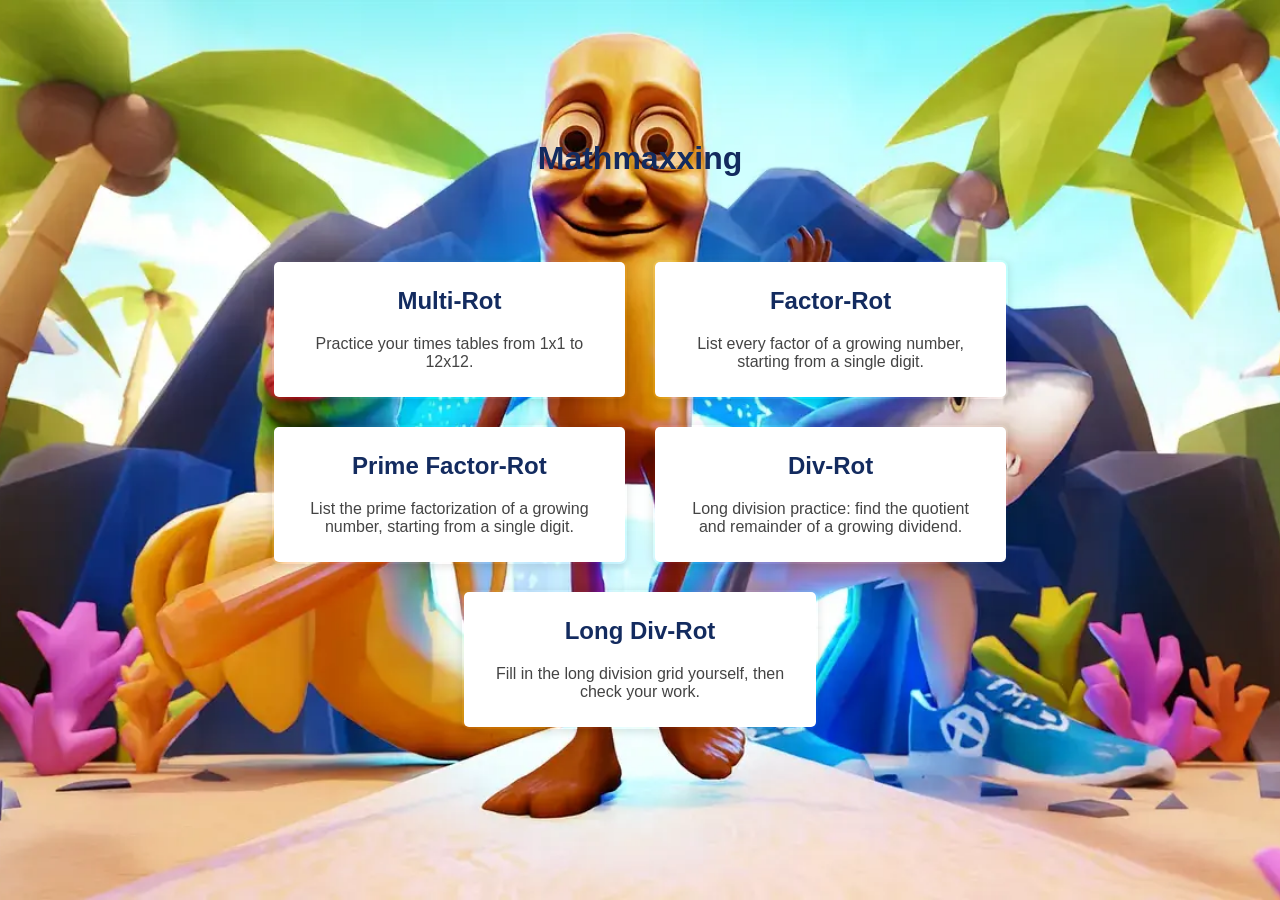
<file: index.html>
<!DOCTYPE html>
<html lang="en">
<head>
    <meta charset="UTF-8">
    <meta name="viewport" content="width=device-width, initial-scale=1.0">
    <title>Mathmaxxing</title>
    <link rel="stylesheet" href="css/style.css">
    <link rel="stylesheet" href="css/menu.css">
</head>
<body>
    <h1>Mathmaxxing</h1>
    <div id="menu-container">
        <a class="menu-card" href="multi-rot.html">
            <h2>Multi-Rot</h2>
            <p>Practice your times tables from 1x1 to 12x12.</p>
        </a>
        <a class="menu-card" href="factor-rot.html">
            <h2>Factor-Rot</h2>
            <p>List every factor of a growing number, starting from a single digit.</p>
        </a>
        <a class="menu-card" href="prime-factor-rot.html">
            <h2>Prime Factor-Rot</h2>
            <p>List the prime factorization of a growing number, starting from a single digit.</p>
        </a>
        <a class="menu-card" href="div-rot.html">
            <h2>Div-Rot</h2>
            <p>Long division practice: find the quotient and remainder of a growing dividend.</p>
        </a>
        <a class="menu-card" href="long-div-rot.html">
            <h2>Long Div-Rot</h2>
            <p>Fill in the long division grid yourself, then check your work.</p>
        </a>
    </div>
</body>
</html>
</file>
<file: css/style.css>
#correct-section {
    color: #07be07;
    font-weight: bold;
    margin-bottom: 4px;
}

#wrong-section {
    color: #e73131;
    font-weight: bold;
    margin-bottom: 4px;
}
#timer {
    font-size: 1.2em;
    margin-bottom: 10px;
}
#scoreboard {
    margin-top: 20px;
    padding: 10px;
    border-radius: 8px;
    background: #f9f9f9;
    box-shadow: 0 1px 4px rgba(0,0,0,0.08);
}

#reset-score {
    margin-top: 8px;
}
body {
    font-family: 'Segoe UI', Tahoma, Geneva, Verdana, sans-serif;
    background: url('../img/br.webp') no-repeat center center fixed;
    background-size: cover;
    margin: 0;
    padding: 0;
    position: relative;
    display: flex;
    flex-direction: column;
    justify-content: center;
    align-items: center;
    min-height: 100vh;
}

h1 {
    text-align: center;
    margin-top: 30px;
    color: #132b5f;
    font-family: 'Comic Sans MS', cursive, sans-serif;
}

#quiz-container {
    background: #fff;
    /* background intentionally left unset to allow group color classes to show */
    width: 60%;
    max-width: 900px;
    min-width: 320px;
    margin: 60px auto;
    padding: 2.5vw 3vw 3vw 3vw;
    border-radius: 8px;
    box-shadow: 0 2px 8px rgba(0,0,0,0.1);
    text-align: center;
    transition: background 0.3s;
    font-size: 1.2em;
    font-family: 'Segoe UI', Tahoma, Geneva, Verdana, sans-serif;
}

#quiz-container img {
    opacity: 1;
}

body::before {
    content: "";
    position: fixed;
    top: 0;
    left: 0;
    width: 100vw;
    height: 100vh;
    /* Removed overlay to prevent faded/transparency effect */
    background: none;
    pointer-events: none;
    z-index: 0;
}
/* Color classes for each number group (1-12) */
#quiz-container.group-1 { background: #ffe0e6 !important; }    /* light pink */
#quiz-container.group-2 { background: #e0f7fa !important; }    /* light cyan */
#quiz-container.group-3 { background: #fff9c4 !important; }    /* light yellow */
#quiz-container.group-4 { background: #e1bee7 !important; }    /* light purple */
#quiz-container.group-5 { background: #ffd1dc !important; }    /* pink */
#quiz-container.group-6 { background: #c8e6c9 !important; }    /* light green */
#quiz-container.group-7 { background: #ffe082 !important; }    /* light orange */
#quiz-container.group-8 { background: #b3e5fc !important; }    /* light blue */
#quiz-container.group-9 { background: #f8bbd0 !important; }    /* light rose */
#quiz-container.group-10 { background: #d7ccc8 !important; }   /* light brown */
#quiz-container.group-11 { background: #f0f4c3 !important; }   /* light lime */
#quiz-container.group-12 { background: #f5e1da !important; }   /* light peach */

#question {
    font-size: 1.5em;
    margin-bottom: 20px;
    color: #020101;
}

#answer {
    font-size: 1.0em;
    padding: 8px;
    width: 125px;
    margin-bottom: 15px;
    border: 1px solid #ccc;
    border-radius: 5px;
}


#submit, #next, #reset-score {
    font-size: 1em;
    padding: 8px 18px;
    margin: 10px 5px 0 5px;
    border: none;
    border-radius: 5px;
    background: #4caf50;
    color: #fff;
    cursor: pointer;
    transition: background 0.2s;
}

#submit:hover, #next:hover, #reset-score:hover {
    background: #388e3c;
}

#feedback {
    margin-top: 15px;
    font-size: 1.1em;
    min-height: 24px;
}

#exclude-options {
    display: flex;
    justify-content: center;
    align-items: center;
    flex-wrap: wrap;
    gap: 12px;
    font-size: 0.95em;
    margin-bottom: 8px;
}

#exclude-options label {
    display: inline-flex;
    align-items: center;
    gap: 4px;
    cursor: pointer;
}
</file>
<file: css/menu.css>
#menu-container {
    display: flex;
    flex-wrap: wrap;
    justify-content: center;
    gap: 24px;
    margin: 60px auto;
    max-width: 900px;
    padding: 0 20px;
}

.menu-card {
    position: relative;
    background: #fff;
    width: 300px;
    padding: 2vw;
    border-radius: 8px;
    border: 3px solid transparent;
    box-shadow: 0 2px 8px rgba(0,0,0,0.1);
    text-align: center;
    text-decoration: none;
    color: #132b5f;
    font-family: 'Segoe UI', Tahoma, Geneva, Verdana, sans-serif;
    transition: transform 0.2s, box-shadow 0.2s;
    background-clip: padding-box;
}

.menu-card::before {
    content: "";
    position: absolute;
    inset: -3px;
    border-radius: 8px;
    padding: 3px;
    background: linear-gradient(90deg, red, orange, yellow, green, blue, indigo, violet, red);
    background-size: 300% 300%;
    -webkit-mask: linear-gradient(#fff 0 0) content-box, linear-gradient(#fff 0 0);
    -webkit-mask-composite: xor;
    mask-composite: exclude;
    opacity: 0;
    transition: opacity 0.2s;
    animation: rainbow-shimmer 3s linear infinite;
    pointer-events: none;
}

.menu-card:hover {
    transform: translateY(-4px);
    box-shadow: 0 4px 16px rgba(0,0,0,0.18);
}

.menu-card:hover::before {
    opacity: 1;
}

@keyframes rainbow-shimmer {
    0% { background-position: 0% 50%; }
    100% { background-position: 300% 50%; }
}

.menu-card h2 {
    margin-top: 0;
}

.menu-card p {
    color: #444;
    margin-bottom: 0;
}
</file>
